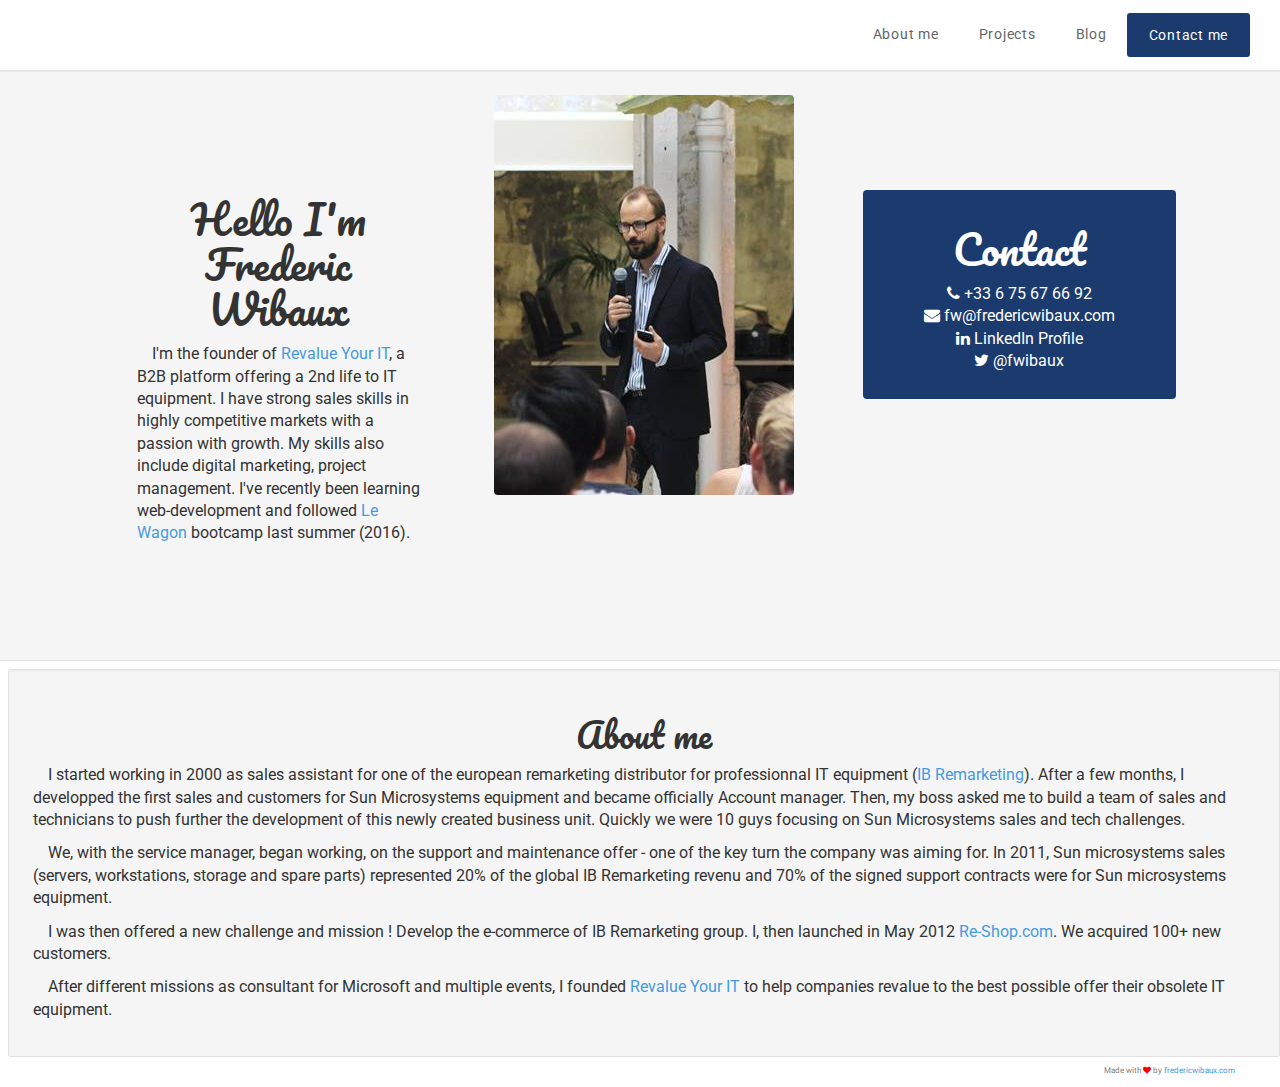
<file: index.html>
<!doctype html>
<html>
  <head>
    <meta charset="utf-8">

    <!-- Always force latest IE rendering engine or request Chrome Frame -->
    <meta content="IE=edge,chrome=1" http-equiv="X-UA-Compatible">

    <!-- For Bootstrap responsiveness -->
    <meta http-equiv="X-UA-Compatible" content="IE=edge">
    <meta name="viewport" content="width=device-width, initial-scale=1">

    <link href="images/favicon.ico" rel="icon" type="image/ico" />

    <!-- Use title if it's in the page YAML frontmatter -->
    <title>Frederic WIBAUX, About me</title>
    <meta name="description" content="Frederic WIBAUX, a brief introduction ;)">

    <!-- Facebook Open Graph data -->
    <meta property="og:title" content="Frederic WIBAUX, About me" >
    <meta property="og:type" content="website" >
    <meta property="og:url" content='#<Middleman::Sitemap::Resource:0x007fac36a3c250>' >
    <meta property="og:image" content='<img src="images" />' >
    <meta property="og:description" content='Frederic WIBAUX, a brief introduction ;)' >
    <meta property="og:site_name" content='Frederic WIBAUX, About me' >

    <link href="stylesheets/all.css" rel="stylesheet" />
    <script src="javascripts/all.js"></script>

    <!-- HTML5 Shim and Respond.js IE8 support of HTML5 elements and media queries -->
    <!-- Leave those next 4 lines if you care about users using IE8 -->
    <!--[if lt IE 9]>
      <script src="https://oss.maxcdn.com/html5shiv/3.7.2/html5shiv.min.js"></script>
      <script src="https://oss.maxcdn.com/respond/1.4.2/respond.min.js"></script>
    <![endif]-->
    <script>
      (function(i,s,o,g,r,a,m){i['GoogleAnalyticsObject']=r;i[r]=i[r]||function(){
      (i[r].q=i[r].q||[]).push(arguments)},i[r].l=1*new Date();a=s.createElement(o),
      m=s.getElementsByTagName(o)[0];a.async=1;a.src=g;m.parentNode.insertBefore(a,m)
      })(window,document,'script','https://www.google-analytics.com/analytics.js','ga');

      ga('create', 'UA-55298073-1', 'auto');
      ga('send', 'pageview');

    </script>
  </head>

  <body class="index">

    <div class="navbar-wagon">
  <!-- Right Navigation -->
  <div class="navbar-wagon-right hidden-xs hidden-sm">
    <!-- Text link -->
    <a class="navbar-wagon-item navbar-wagon-link" href="/">About me</a>
    <!-- Text link -->
    <a class="navbar-wagon-item navbar-wagon-link" href="projects.html">Projects</a>
    <!-- Text link -->
    <a class="navbar-wagon-item navbar-wagon-link" href="blog.html">Blog</a>
    <!-- Button (call-to-action) -->
    <a class="navbar-wagon-item navbar-wagon-button btn" href="mailto:fw@fredericwibaux.com?subject=Hello">Contact me</a>
  </div>

  <!-- Dropdown appearing on mobile only -->
  <div class="navbar-wagon-item hidden-md hidden-lg">
    <div class="dropdown">
      <i class="fa fa-bars dropdown-toggle" data-toggle="dropdown"></i>
      <ul class="dropdown-menu dropdown-menu-right navbar-wagon-dropdown-menu">
        <li class="text-center"><a href="/">About me</a></li>
        <li class="text-center"><a href="projects.html">Projects</a></li>
        <li class="text-center"><a href="blog.html">Blog</a></li>
        <li class="text-center"><a class="navbar-wagon-item navbar-wagon-button btn" href="mailto:fw@fredericwibaux.com?subject=Hello">Contact me</a></li>
      </ul>
    </div>
  </div>
</div>

    <div class="row">
  <div class="well well-lg clearfix">
    <div class="padded col-xs-12 col-md-3 col-md-offset-1">
      <h1 class="text-center">Hello I'm </br> Frederic Wibaux</h1>
      <p class="align-left">
        I'm the founder of <a target="_blank" href="http://www.RevalueYourIT.com">Revalue Your IT</a>, a B2B platform offering a 2nd life to IT equipment. I have strong sales skills in highly competitive markets with a passion with growth. My skills also include digital marketing, project management. I've recently been learning web-development and followed <a target="_blank" href="http://www.lewagon.com">Le Wagon</a> bootcamp last summer (2016).
      </p>
    </div>
    <div class=" text-center col-xs-12 col-md-4 hidden-xs hidden-sm">
<a class="navbar-wagon-brand profile" href="/">          <img src="images/Photo_FW_Le-Wagon.png" />
</a>    </div>
    <div class=" text-center col-xs-12 col-md-4 hidden-md hidden-lg">
<a class="navbar-wagon-brand profile-square" href="/">          <img src="images/Photo_FW_Le-Wagon-square.png" />
</a>    </div>
    <div class="contact text-center padded col-xs-12 col-md-3">
      <h1>Contact</h1>
      <p>
        <ul>
          <li><i class="fa fa-phone"></i> +33 6 75 67 66 92</li>
          <li><i class="fa fa-envelope"></i> <a href="mailto:fw@fredericwibaux.com">fw@fredericwibaux.com</a></li>
          <li><i class="fa fa-linkedin"></i> <a target="_blank" href="https://fr.linkedin.com/in/fredericwibaux">LinkedIn Profile</a></li>
          <li><i class="fa fa-twitter"></i> <a target="_blank" href="https://twitter.com/fwibaux">@fwibaux</a></li>
        </ul>
      </p>
    </div>
  </div>
</div>

    <div class="well well-lg ">
  <div class="row text-center">
    <h2>About me</h2>
  </div>
  <div>
    <p>
      I started working in 2000 as sales assistant for one of the european remarketing distributor for professionnal IT equipment (<a target="_blank" href="http://www.ibremarketing.com">IB Remarketing</a>). After a few months, I developped the first sales and customers for Sun Microsystems equipment and became officially Account manager. Then, my boss asked me to build a team of sales and technicians to push further the development of this newly created business unit. Quickly we were 10 guys focusing on Sun Microsystems sales and tech challenges.
    </p>
    <p>
      We, with the service manager, began working, on the support and maintenance offer - one of the key turn the company was aiming for. In 2011, Sun microsystems sales (servers, workstations, storage and spare parts) represented 20% of the global IB Remarketing revenu and 70% of the signed support contracts were for Sun microsystems equipment.
    </p>
    <p>
      I was then offered a new challenge and mission ! Develop the e-commerce of IB Remarketing group. I, then launched in May 2012 <a target="_blank" href="https://web.archive.org/web/20131021041244/http://www.re-shop.com/fr/">Re-Shop.com</a>. We acquired 100+ new customers.
    </p>
    <p>
      After different missions as consultant for Microsoft and multiple events, I founded <a target="_blank" href="http://www.RevalueYourIT.com">Revalue Your IT</a> to help companies revalue to the best possible offer their obsolete IT equipment.
    </p>
  </div>

</div>

    <div class="row footer text-right">
  <p>Made with <i class="fa fa-heart" aria-hidden="true"></i> by <a href="/#">fredericwibaux.com</a></p>
</div>

  </body>
</html>
</file>
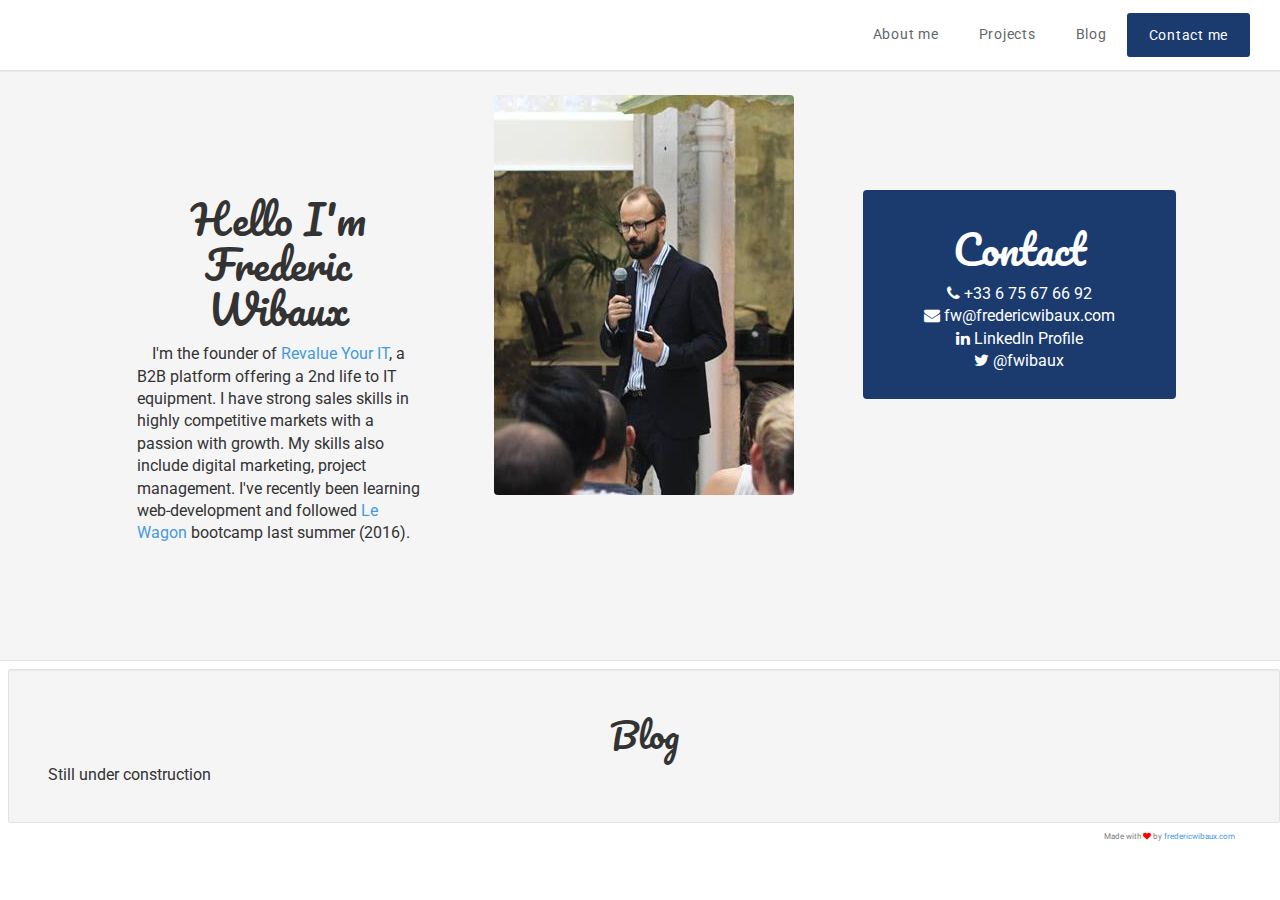
<file: blog.html>
<!doctype html>
<html>
  <head>
    <meta charset="utf-8">

    <!-- Always force latest IE rendering engine or request Chrome Frame -->
    <meta content="IE=edge,chrome=1" http-equiv="X-UA-Compatible">

    <!-- For Bootstrap responsiveness -->
    <meta http-equiv="X-UA-Compatible" content="IE=edge">
    <meta name="viewport" content="width=device-width, initial-scale=1">

    <link href="images/favicon.ico" rel="icon" type="image/ico" />

    <!-- Use title if it's in the page YAML frontmatter -->
    <title>Frederic WIBAUX, Blog</title>
    <meta name="description" content="Frederic WIBAUX, Blog still under construction ;)">

    <!-- Facebook Open Graph data -->
    <meta property="og:title" content="Frederic WIBAUX, Blog" >
    <meta property="og:type" content="website" >
    <meta property="og:url" content='#<Middleman::Sitemap::Resource:0x007fac36a37d68>' >
    <meta property="og:image" content='<img src="images" />' >
    <meta property="og:description" content='Frederic WIBAUX, Blog still under construction ;)' >
    <meta property="og:site_name" content='Frederic WIBAUX, Blog' >

    <link href="stylesheets/all.css" rel="stylesheet" />
    <script src="javascripts/all.js"></script>

    <!-- HTML5 Shim and Respond.js IE8 support of HTML5 elements and media queries -->
    <!-- Leave those next 4 lines if you care about users using IE8 -->
    <!--[if lt IE 9]>
      <script src="https://oss.maxcdn.com/html5shiv/3.7.2/html5shiv.min.js"></script>
      <script src="https://oss.maxcdn.com/respond/1.4.2/respond.min.js"></script>
    <![endif]-->
    <script>
      (function(i,s,o,g,r,a,m){i['GoogleAnalyticsObject']=r;i[r]=i[r]||function(){
      (i[r].q=i[r].q||[]).push(arguments)},i[r].l=1*new Date();a=s.createElement(o),
      m=s.getElementsByTagName(o)[0];a.async=1;a.src=g;m.parentNode.insertBefore(a,m)
      })(window,document,'script','https://www.google-analytics.com/analytics.js','ga');

      ga('create', 'UA-55298073-1', 'auto');
      ga('send', 'pageview');

    </script>
  </head>

  <body class="blog">

    <div class="navbar-wagon">
  <!-- Right Navigation -->
  <div class="navbar-wagon-right hidden-xs hidden-sm">
    <!-- Text link -->
    <a class="navbar-wagon-item navbar-wagon-link" href="/">About me</a>
    <!-- Text link -->
    <a class="navbar-wagon-item navbar-wagon-link" href="projects.html">Projects</a>
    <!-- Text link -->
    <a class="navbar-wagon-item navbar-wagon-link" href="blog.html">Blog</a>
    <!-- Button (call-to-action) -->
    <a class="navbar-wagon-item navbar-wagon-button btn" href="mailto:fw@fredericwibaux.com?subject=Hello">Contact me</a>
  </div>

  <!-- Dropdown appearing on mobile only -->
  <div class="navbar-wagon-item hidden-md hidden-lg">
    <div class="dropdown">
      <i class="fa fa-bars dropdown-toggle" data-toggle="dropdown"></i>
      <ul class="dropdown-menu dropdown-menu-right navbar-wagon-dropdown-menu">
        <li class="text-center"><a href="/">About me</a></li>
        <li class="text-center"><a href="projects.html">Projects</a></li>
        <li class="text-center"><a href="blog.html">Blog</a></li>
        <li class="text-center"><a class="navbar-wagon-item navbar-wagon-button btn" href="mailto:fw@fredericwibaux.com?subject=Hello">Contact me</a></li>
      </ul>
    </div>
  </div>
</div>

    <div class="row">
  <div class="well well-lg clearfix">
    <div class="padded col-xs-12 col-md-3 col-md-offset-1">
      <h1 class="text-center">Hello I'm </br> Frederic Wibaux</h1>
      <p class="align-left">
        I'm the founder of <a target="_blank" href="http://www.RevalueYourIT.com">Revalue Your IT</a>, a B2B platform offering a 2nd life to IT equipment. I have strong sales skills in highly competitive markets with a passion with growth. My skills also include digital marketing, project management. I've recently been learning web-development and followed <a target="_blank" href="http://www.lewagon.com">Le Wagon</a> bootcamp last summer (2016).
      </p>
    </div>
    <div class=" text-center col-xs-12 col-md-4 hidden-xs hidden-sm">
<a class="navbar-wagon-brand profile" href="/">          <img src="images/Photo_FW_Le-Wagon.png" />
</a>    </div>
    <div class=" text-center col-xs-12 col-md-4 hidden-md hidden-lg">
<a class="navbar-wagon-brand profile-square" href="/">          <img src="images/Photo_FW_Le-Wagon-square.png" />
</a>    </div>
    <div class="contact text-center padded col-xs-12 col-md-3">
      <h1>Contact</h1>
      <p>
        <ul>
          <li><i class="fa fa-phone"></i> +33 6 75 67 66 92</li>
          <li><i class="fa fa-envelope"></i> <a href="mailto:fw@fredericwibaux.com">fw@fredericwibaux.com</a></li>
          <li><i class="fa fa-linkedin"></i> <a target="_blank" href="https://fr.linkedin.com/in/fredericwibaux">LinkedIn Profile</a></li>
          <li><i class="fa fa-twitter"></i> <a target="_blank" href="https://twitter.com/fwibaux">@fwibaux</a></li>
        </ul>
      </p>
    </div>
  </div>
</div>

    <div class="well well-lg">
  <div class="row text-center">
    <h2>Blog</h2>
  </div>
  <div class="left-align">
    <p>
      Still under construction
    </p>
  </div>

</div>

    <div class="row footer text-right">
  <p>Made with <i class="fa fa-heart" aria-hidden="true"></i> by <a href="/#">fredericwibaux.com</a></p>
</div>

  </body>
</html>
</file>
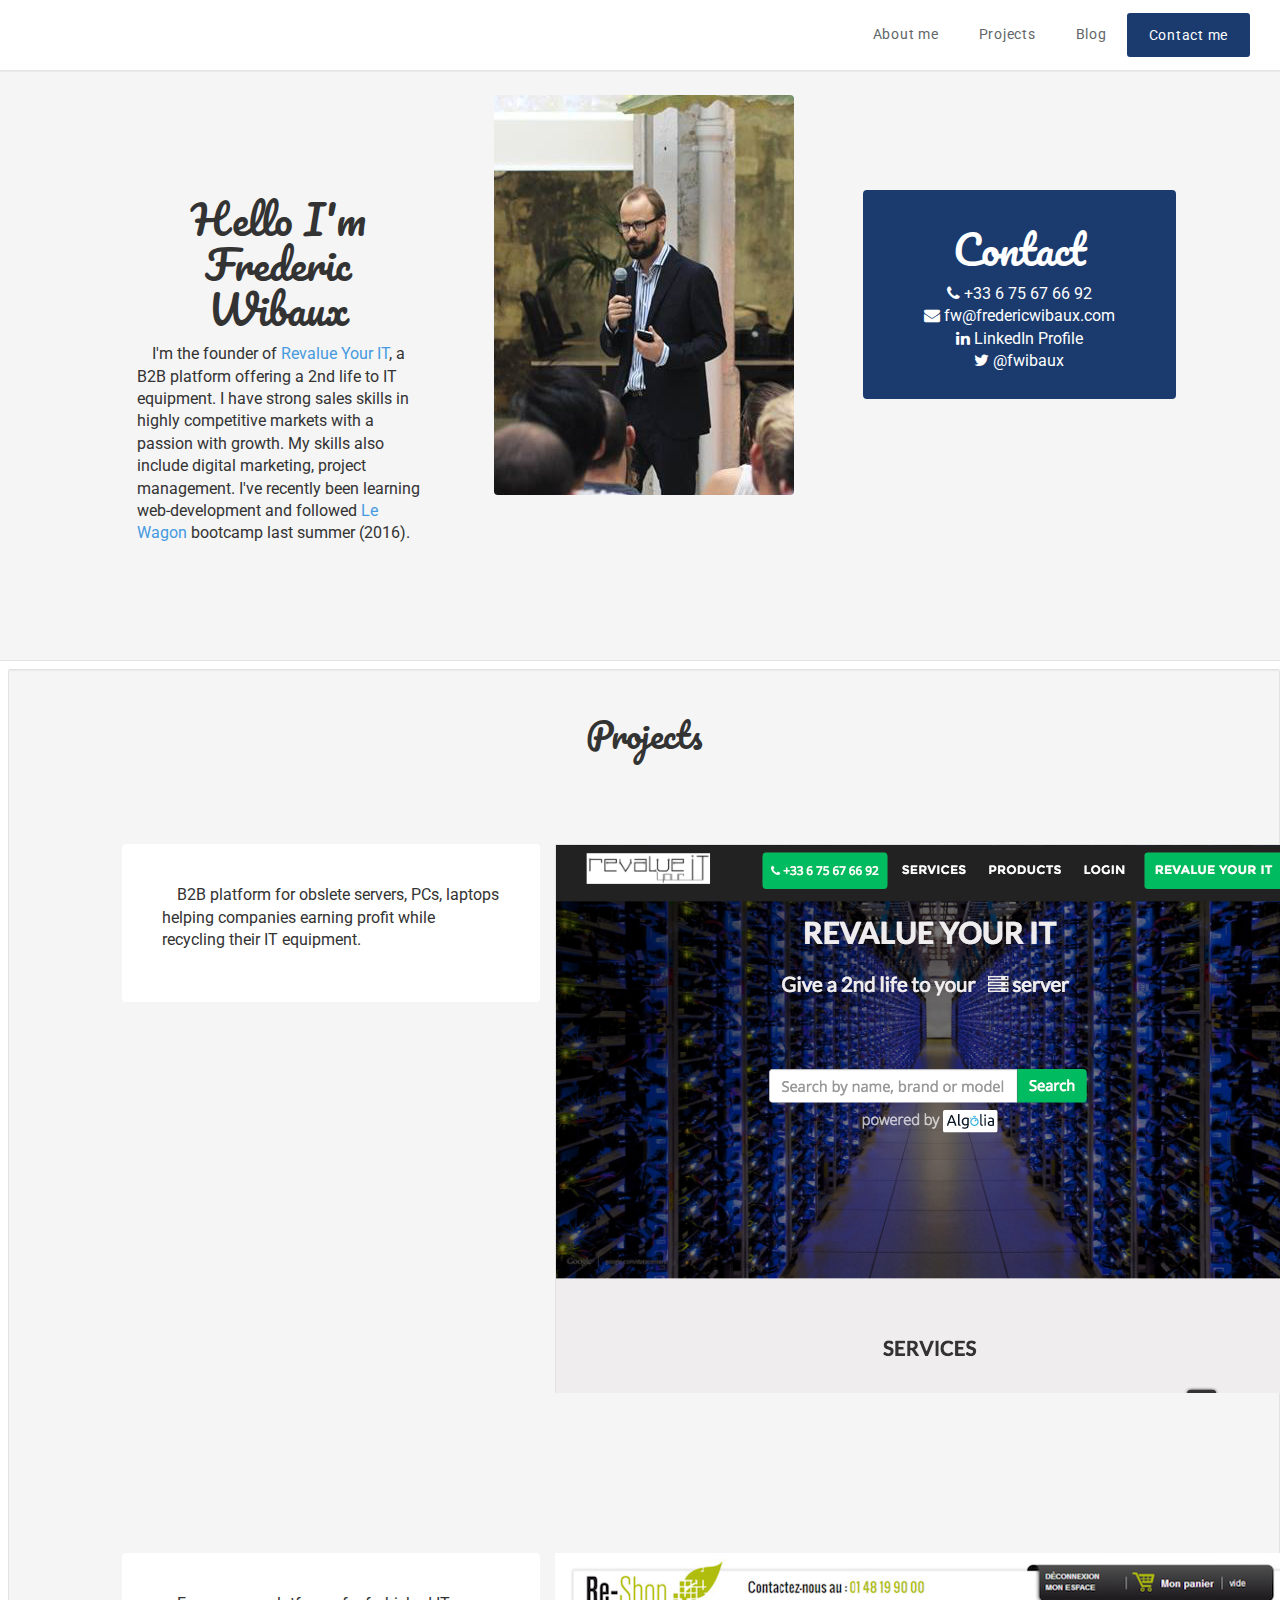
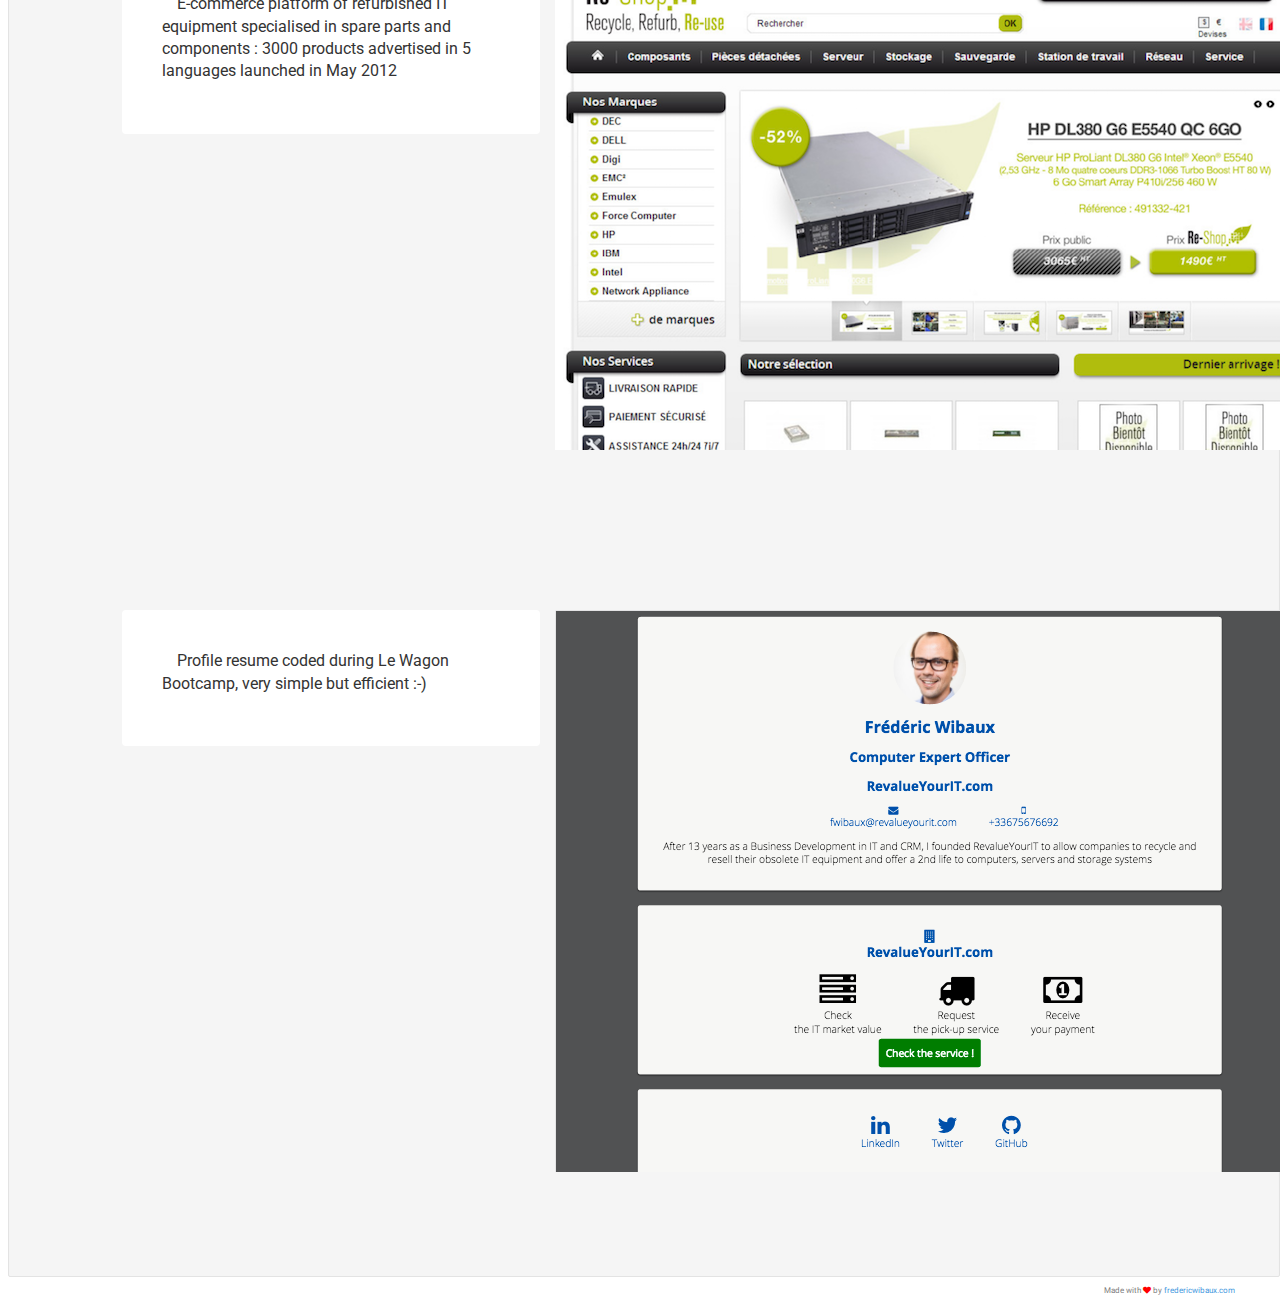
<file: projects.html>
<!doctype html>
<html>
  <head>
    <meta charset="utf-8">

    <!-- Always force latest IE rendering engine or request Chrome Frame -->
    <meta content="IE=edge,chrome=1" http-equiv="X-UA-Compatible">

    <!-- For Bootstrap responsiveness -->
    <meta http-equiv="X-UA-Compatible" content="IE=edge">
    <meta name="viewport" content="width=device-width, initial-scale=1">

    <link href="images/favicon.ico" rel="icon" type="image/ico" />

    <!-- Use title if it's in the page YAML frontmatter -->
    <title>Frederic WIBAUX, Projects</title>
    <meta name="description" content="Frederic WIBAUX, A small view of my different projects, past, current, and future ones ;)">

    <!-- Facebook Open Graph data -->
    <meta property="og:title" content="Frederic WIBAUX, Projects" >
    <meta property="og:type" content="website" >
    <meta property="og:url" content='#<Middleman::Sitemap::Resource:0x007fac36a46b88>' >
    <meta property="og:image" content='<img src="images" />' >
    <meta property="og:description" content='Frederic WIBAUX, A small view of my different projects, past, current, and future ones ;)' >
    <meta property="og:site_name" content='Frederic WIBAUX, Projects' >

    <link href="stylesheets/all.css" rel="stylesheet" />
    <script src="javascripts/all.js"></script>

    <!-- HTML5 Shim and Respond.js IE8 support of HTML5 elements and media queries -->
    <!-- Leave those next 4 lines if you care about users using IE8 -->
    <!--[if lt IE 9]>
      <script src="https://oss.maxcdn.com/html5shiv/3.7.2/html5shiv.min.js"></script>
      <script src="https://oss.maxcdn.com/respond/1.4.2/respond.min.js"></script>
    <![endif]-->
    <script>
      (function(i,s,o,g,r,a,m){i['GoogleAnalyticsObject']=r;i[r]=i[r]||function(){
      (i[r].q=i[r].q||[]).push(arguments)},i[r].l=1*new Date();a=s.createElement(o),
      m=s.getElementsByTagName(o)[0];a.async=1;a.src=g;m.parentNode.insertBefore(a,m)
      })(window,document,'script','https://www.google-analytics.com/analytics.js','ga');

      ga('create', 'UA-55298073-1', 'auto');
      ga('send', 'pageview');

    </script>
  </head>

  <body class="projects">

    <div class="navbar-wagon">
  <!-- Right Navigation -->
  <div class="navbar-wagon-right hidden-xs hidden-sm">
    <!-- Text link -->
    <a class="navbar-wagon-item navbar-wagon-link" href="/">About me</a>
    <!-- Text link -->
    <a class="navbar-wagon-item navbar-wagon-link" href="projects.html">Projects</a>
    <!-- Text link -->
    <a class="navbar-wagon-item navbar-wagon-link" href="blog.html">Blog</a>
    <!-- Button (call-to-action) -->
    <a class="navbar-wagon-item navbar-wagon-button btn" href="mailto:fw@fredericwibaux.com?subject=Hello">Contact me</a>
  </div>

  <!-- Dropdown appearing on mobile only -->
  <div class="navbar-wagon-item hidden-md hidden-lg">
    <div class="dropdown">
      <i class="fa fa-bars dropdown-toggle" data-toggle="dropdown"></i>
      <ul class="dropdown-menu dropdown-menu-right navbar-wagon-dropdown-menu">
        <li class="text-center"><a href="/">About me</a></li>
        <li class="text-center"><a href="projects.html">Projects</a></li>
        <li class="text-center"><a href="blog.html">Blog</a></li>
        <li class="text-center"><a class="navbar-wagon-item navbar-wagon-button btn" href="mailto:fw@fredericwibaux.com?subject=Hello">Contact me</a></li>
      </ul>
    </div>
  </div>
</div>

    <div class="row">
  <div class="well well-lg clearfix">
    <div class="padded col-xs-12 col-md-3 col-md-offset-1">
      <h1 class="text-center">Hello I'm </br> Frederic Wibaux</h1>
      <p class="align-left">
        I'm the founder of <a target="_blank" href="http://www.RevalueYourIT.com">Revalue Your IT</a>, a B2B platform offering a 2nd life to IT equipment. I have strong sales skills in highly competitive markets with a passion with growth. My skills also include digital marketing, project management. I've recently been learning web-development and followed <a target="_blank" href="http://www.lewagon.com">Le Wagon</a> bootcamp last summer (2016).
      </p>
    </div>
    <div class=" text-center col-xs-12 col-md-4 hidden-xs hidden-sm">
<a class="navbar-wagon-brand profile" href="/">          <img src="images/Photo_FW_Le-Wagon.png" />
</a>    </div>
    <div class=" text-center col-xs-12 col-md-4 hidden-md hidden-lg">
<a class="navbar-wagon-brand profile-square" href="/">          <img src="images/Photo_FW_Le-Wagon-square.png" />
</a>    </div>
    <div class="contact text-center padded col-xs-12 col-md-3">
      <h1>Contact</h1>
      <p>
        <ul>
          <li><i class="fa fa-phone"></i> +33 6 75 67 66 92</li>
          <li><i class="fa fa-envelope"></i> <a href="mailto:fw@fredericwibaux.com">fw@fredericwibaux.com</a></li>
          <li><i class="fa fa-linkedin"></i> <a target="_blank" href="https://fr.linkedin.com/in/fredericwibaux">LinkedIn Profile</a></li>
          <li><i class="fa fa-twitter"></i> <a target="_blank" href="https://twitter.com/fwibaux">@fwibaux</a></li>
        </ul>
      </p>
    </div>
  </div>
</div>

    <div class="well well-lg">
  <div class="row text-center">
    <h2>Projects</h2>
  </div>
  <div class="row padded" id="parent1">
    <div class="card left-align col-xs-12 col-md-4 col-md-offset-1" id="revalue2">
      <p>B2B platform for obslete servers, PCs, laptops helping companies earning profit while recycling their IT equipment.</p>
    </div>
    <div class="right-align col-xs-12 col-md-6" id="revalue">
<a target="_blank" class="navbar-wagon-brand" href="http://revalueyourit.com/">        <img src="images/Revalue.png" />
</a>    </div>
  </div>
  <div class="row padded" id="parent2">
    <div class="card left-align col-xs-12 col-md-4 col-md-offset-1" id="re-shop2">
      <p>E-commerce platform of refurbished IT equipment specialised in spare parts and components : 3000 products advertised in 5 languages launched in May 2012</p>
    </div>
    <div class="right-align col-xs-12 col-md-6" id="re-shop">
<a target="_blank" class="navbar-wagon-brand" id="re-shop" href="https://web.archive.org/web/20131021041244/http://www.re-shop.com/fr/">        <img src="images/Re-Shop-small.png" />
</a>    </div>
  </div>
  <div class="row padded" id="parent3">
    <div class="card right-align col-xs-12 col-md-4 col-md-offset-1" id="profile2">
      <p>Profile resume coded during Le Wagon Bootcamp, very simple but efficient :-)</p>
    </div>
    <div class="left-align col-xs-12 col-md-6 ">
<a target="_blank" class="navbar-wagon-brand" id="profile" href="https://fwibaux.github.io/profile/">        <img src="images/profile.png" />
</a>    </div>
  </div>
</div>

    <div class="row footer text-right">
  <p>Made with <i class="fa fa-heart" aria-hidden="true"></i> by <a href="/#">fredericwibaux.com</a></p>
</div>

  </body>
</html>
</file>
